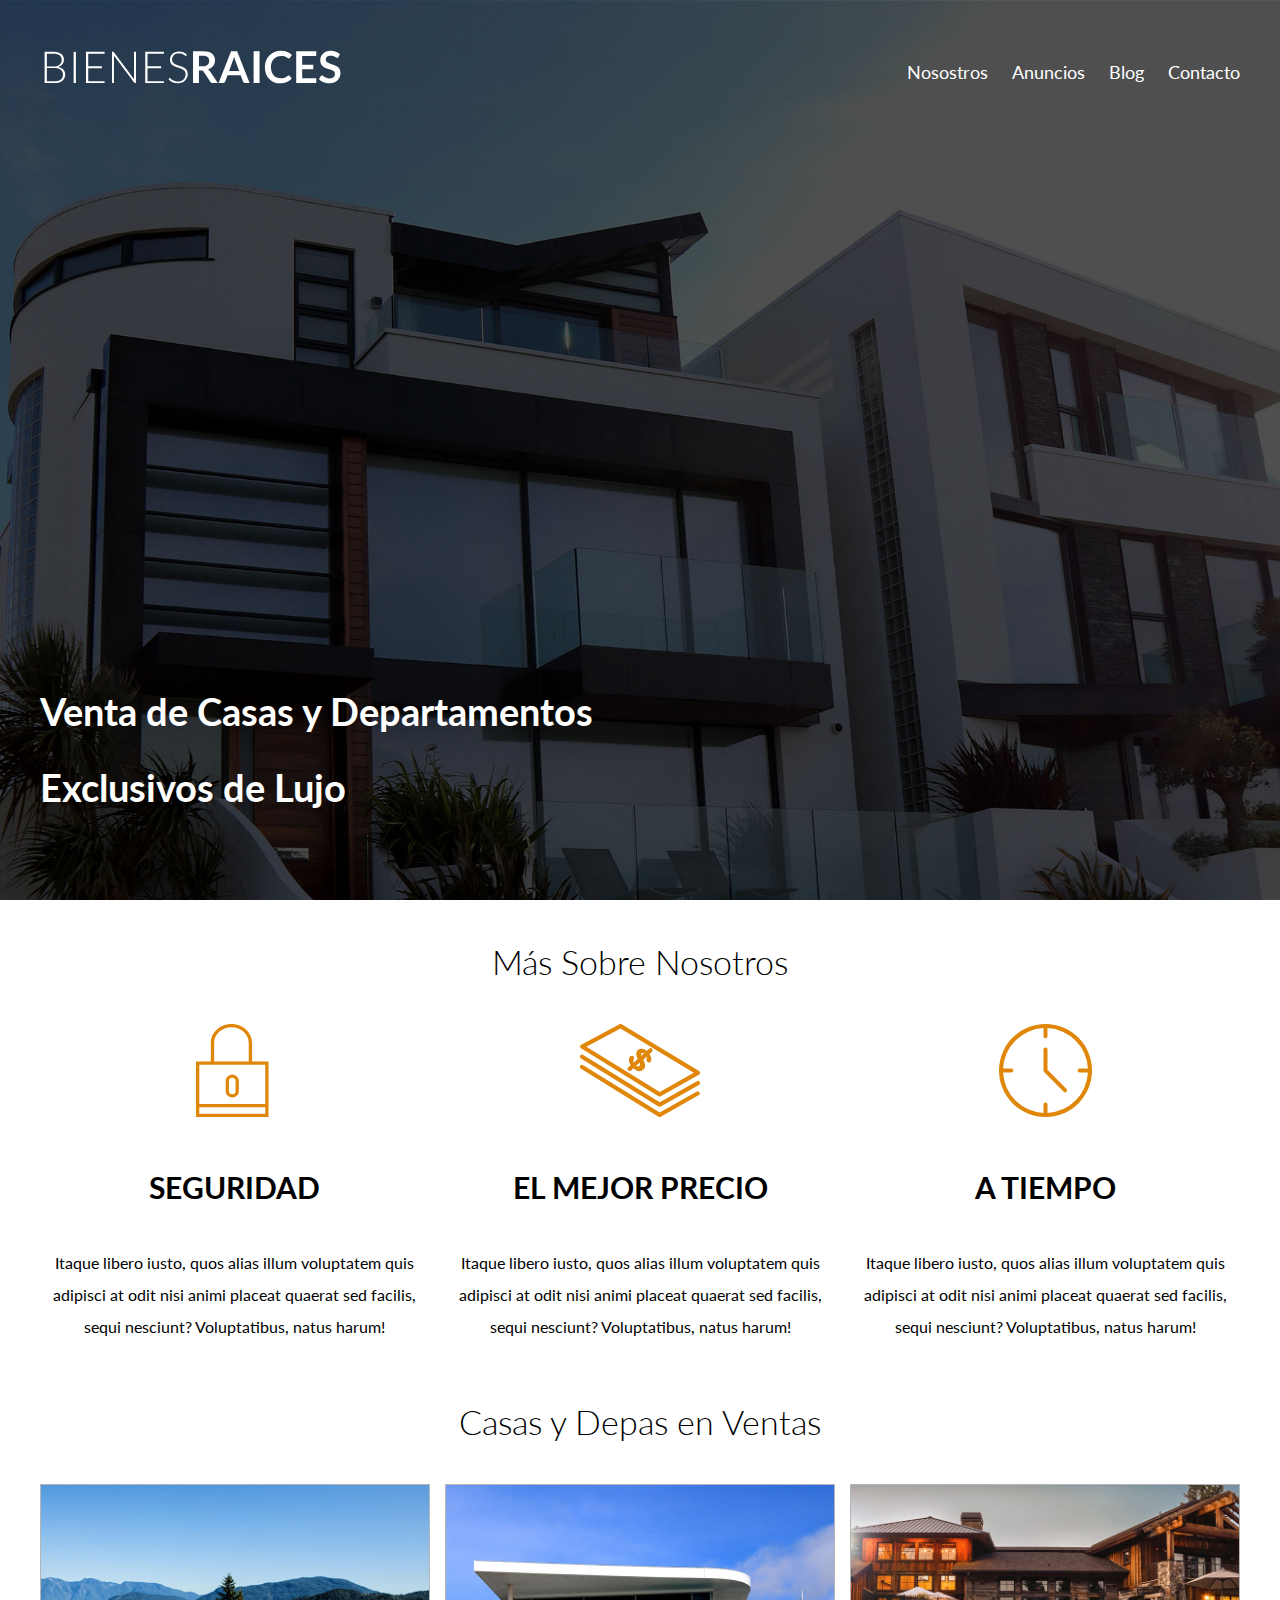
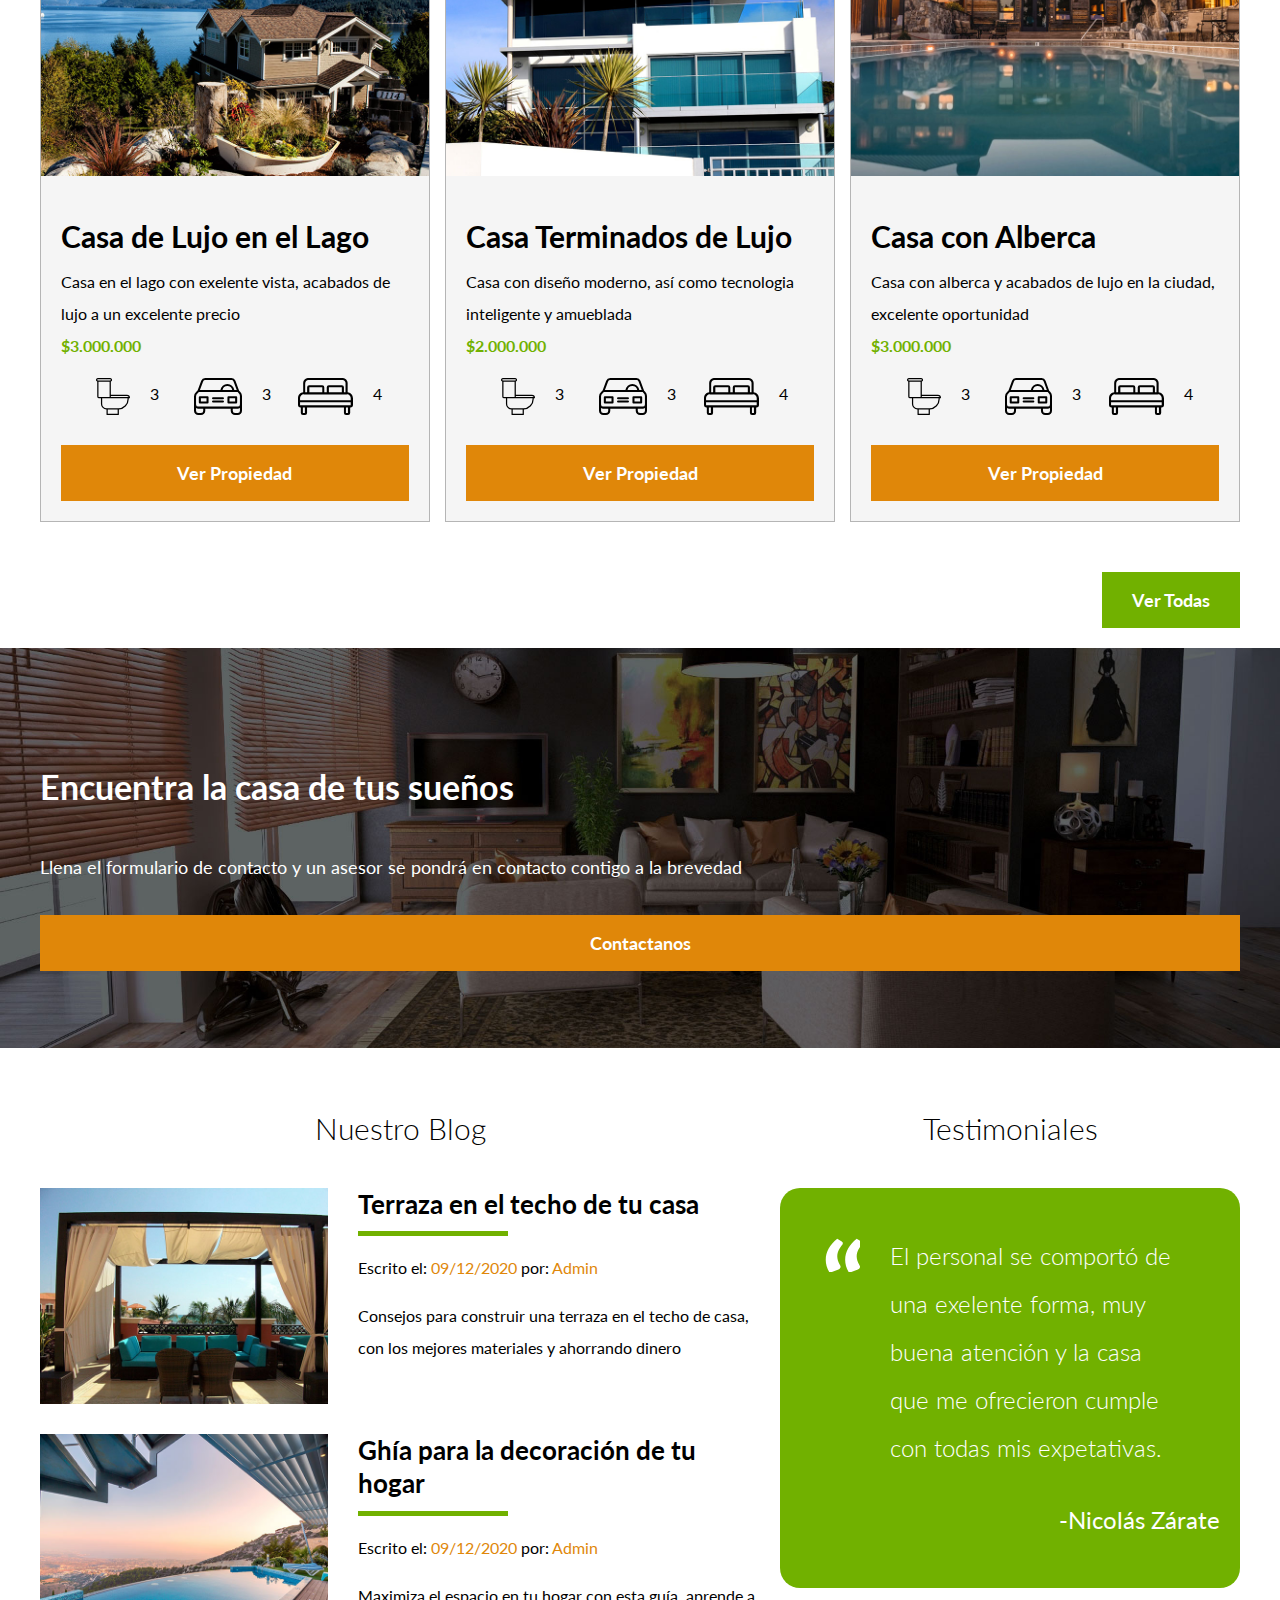
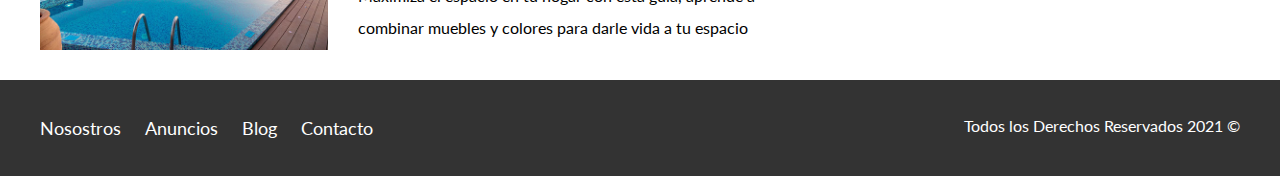
<file: index.html>
<!DOCTYPE html>
<html lang="en">

<head>
    <meta charset="UTF-8">
    <meta name="viewport" content="width=device-width, initial-scale=1.0">
    <title>Bienes Raices</title>
    <link href="https://fonts.googleapis.com/css2?family=Lato:wght@300;400;700;900&display=swap" rel="stylesheet">
    <link rel="stylesheet" href="css/normalize.css">
    <link rel="stylesheet" href="css/style.css">
    <link rel="icon" href="/img/Icono BR.png">
</head>

<body>
    <header class="site-header inicio">
        <div class="contenedor contenido-header">

            <div class="barra">


                <a href="index.html">
                    <img src="img/logo.svg" alt="Logotipo de Bienes Raices">
                </a>

                <div class="mobile-menu">
                    <a href="#navegacion">
                        <img src="/img/barras.svg" alt="Icono Menu">
                    </a>
                </div>

                <nav id="navegacion" class="navegacion">
                    <a href="nosotros.html">Nosostros</a>
                    <a href="anuncio.html">Anuncios</a>
                    <a href="blog.html">Blog</a>
                    <a href="contacto.html">Contacto</a>
                </nav>
            </div>




            <h1>Venta de Casas y Departamentos Exclusivos de Lujo</h1>
        </div>
        <!-- contenedor -->
    </header>

    <section class="contenedor seccion">
        <h2 class="fw-300 centrar-texto">Más Sobre Nosotros</h2>


        <div class="iconos-nosotros">

            <div class="icono">
                <img src="img/icono1.svg" alt="Icono Seguridad">

                <h3>Seguridad</h3>
                <p>Itaque libero iusto, quos alias illum voluptatem quis adipisci at odit nisi animi placeat quaerat sed facilis, sequi nesciunt? Voluptatibus, natus harum!</p>
            </div>

            <div class="icono">
                <img src="img/icono2.svg" alt="Icono Mejor Precio">

                <h3>El Mejor Precio</h3>
                <p>Itaque libero iusto, quos alias illum voluptatem quis adipisci at odit nisi animi placeat quaerat sed facilis, sequi nesciunt? Voluptatibus, natus harum!</p>
            </div>

            <div class="icono">
                <img src="img/icono3.svg" alt="Icono A Tiempo">

                <h3>A Tiempo</h3>
                <p>Itaque libero iusto, quos alias illum voluptatem quis adipisci at odit nisi animi placeat quaerat sed facilis, sequi nesciunt? Voluptatibus, natus harum!</p>
            </div>
        </div>
    </section>

    <main class="seccion contenedor">
        <h2 class="fw-300 centrar-texto">Casas y Depas en Ventas</h2>

        <div class="contenedor-anuncios">
            <div class="anuncio">
                <img src="img/anuncio1.jpg" alt="Anuncio casa en el lago">

                <div class="contenido-anuncio">
                    <h3>Casa de Lujo en el Lago</h3>
                    <p>Casa en el lago con exelente vista, acabados de lujo a un excelente precio</p>
                    <p class="precio">$3.000.000</p>

                    <ul class="iconos-caracteristicas">
                        <li>
                            <img src="img/icono_wc.svg" alt=" icono_wc">
                            <p>3</p>
                        </li>
                        <li>
                            <img src="img/icono_estacionamiento.svg" alt="icono autos">
                            <p>3</p>
                        </li>
                        <li>
                            <img src="img/icono_dormitorio.svg" alt="icono habitaciones">
                            <p>4</p>
                        </li>
                    </ul>




                    <a href="anuncios.html" class="boton boton-amarillo d-block">Ver Propiedad</a>
                </div>
            </div>

            <div class="anuncio">
                <img src="img/anuncio2.jpg" alt="Anuncio casa de lujo">

                <div class="contenido-anuncio">
                    <h3>Casa Terminados de Lujo</h3>
                    <p>Casa con diseño moderno, así como tecnologia inteligente y amueblada</p>
                    <p class="precio">$2.000.000</p>

                    <ul class="iconos-caracteristicas">
                        <li>
                            <img src="img/icono_wc.svg" alt=" icono_wc">
                            <p>3</p>
                        </li>
                        <li>
                            <img src="img/icono_estacionamiento.svg" alt="icono autos">
                            <p>3</p>
                        </li>
                        <li>
                            <img src="img/icono_dormitorio.svg" alt="icono habitaciones">
                            <p>4</p>
                        </li>
                    </ul>
                    <a href="anuncios.html" class="boton boton-amarillo d-block">Ver Propiedad</a>
                </div>
            </div>

            <div class="anuncio">
                <img src="img/anuncio3.jpg" alt="Anuncio casa con alberca">


                <div class="contenido-anuncio">
                    <h3>Casa con Alberca</h3>
                    <p>Casa con alberca y acabados de lujo en la ciudad, excelente oportunidad</p>
                    <p class="precio">$3.000.000</p>

                    <ul class="iconos-caracteristicas">
                        <li>
                            <img src="img/icono_wc.svg" alt=" icono_wc">
                            <p>3</p>
                        </li>
                        <li>
                            <img src="img/icono_estacionamiento.svg" alt="icono autos">
                            <p>3</p>
                        </li>
                        <li>
                            <img src="img/icono_dormitorio.svg" alt="icono habitaciones">
                            <p>4</p>
                        </li>
                    </ul>
                    <a href="anuncios.html" class="boton boton-amarillo d-block">Ver Propiedad</a>
                </div>
            </div>
        </div>

        <div class="ver-todas">
            <a href="contacto.html" class="boton boton-verde">Ver Todas</a>
        </div>
    </main>



    <section class="imagen-contacto">
        <div class="contenedor contenido-contacto">
            <h2>Encuentra la casa de tus sueños</h2>
            <p>Llena el formulario de contacto y un asesor se pondrá en contacto contigo a la brevedad</p>
            <a href="#" class="boton boton-amarillo">Contactanos</a>
        </div>
    </section>


    <div class="seccion-inferior contenedor seccion">
        <section class="blog">
            <h3 class="centrar-texto fw-300">Nuestro Blog</h3>

            <article class="entrada-blog">
                <div class="imagen">
                    <img src="img/blog1.jpg" alt="Entrada de blog">
                </div>

                <div class="texto-entrada">
                    <a href="entrada.html">
                        <h4>Terraza en el techo de tu casa</h4>
                    </a>
                    <p>Escrito el: <span> 09/12/2020 </span> por: <span> Admin </span></p>
                    <p>Consejos para construir una terraza en el techo de casa, con los mejores materiales y ahorrando dinero </p>
                </div>
            </article>

            <article class="entrada-blog">
                <div class="imagen">
                    <img src="img/blog2.jpg" alt="Entrada de blog">
                </div>

                <div class="texto-entrada">
                    <a href="entrada.html">
                        <h4>Ghía para la decoración de tu hogar</h4>
                    </a>
                    <p>Escrito el: <span> 09/12/2020 </span> por: <span> Admin </span></p>
                    <p>Maximiza el espacio en tu hogar con esta guía, aprende a combinar muebles y colores para darle vida a tu espacio </p>
                </div>
            </article>
        </section>



        <section class="testimoniales">

            <h3 class="centrar-texto fw-300">Testimoniales</h3>
            <div class="testimonial">
                <blockquote>
                    El personal se comportó de una exelente forma, muy buena atención y la casa que me ofrecieron cumple con todas mis expetativas.
                </blockquote>
                <p>-Nicolás Zárate</p>
            </div>
        </section>
    </div>

    <footer class="site-footer seccion ">
        <div class="contenedor contenedor-footer">
            <nav class="navegacion">
                <a href="nosotros.html">Nosostros</a>
                <a href="anuncio.html">Anuncios</a>
                <a href="blog.html">Blog</a>
                <a href="contacto.html">Contacto</a>
            </nav>





            <p class="copyright">Todos los Derechos Reservados 2021 &copy;</p>
        </div>
    </footer>










</body>

</html>
</file>
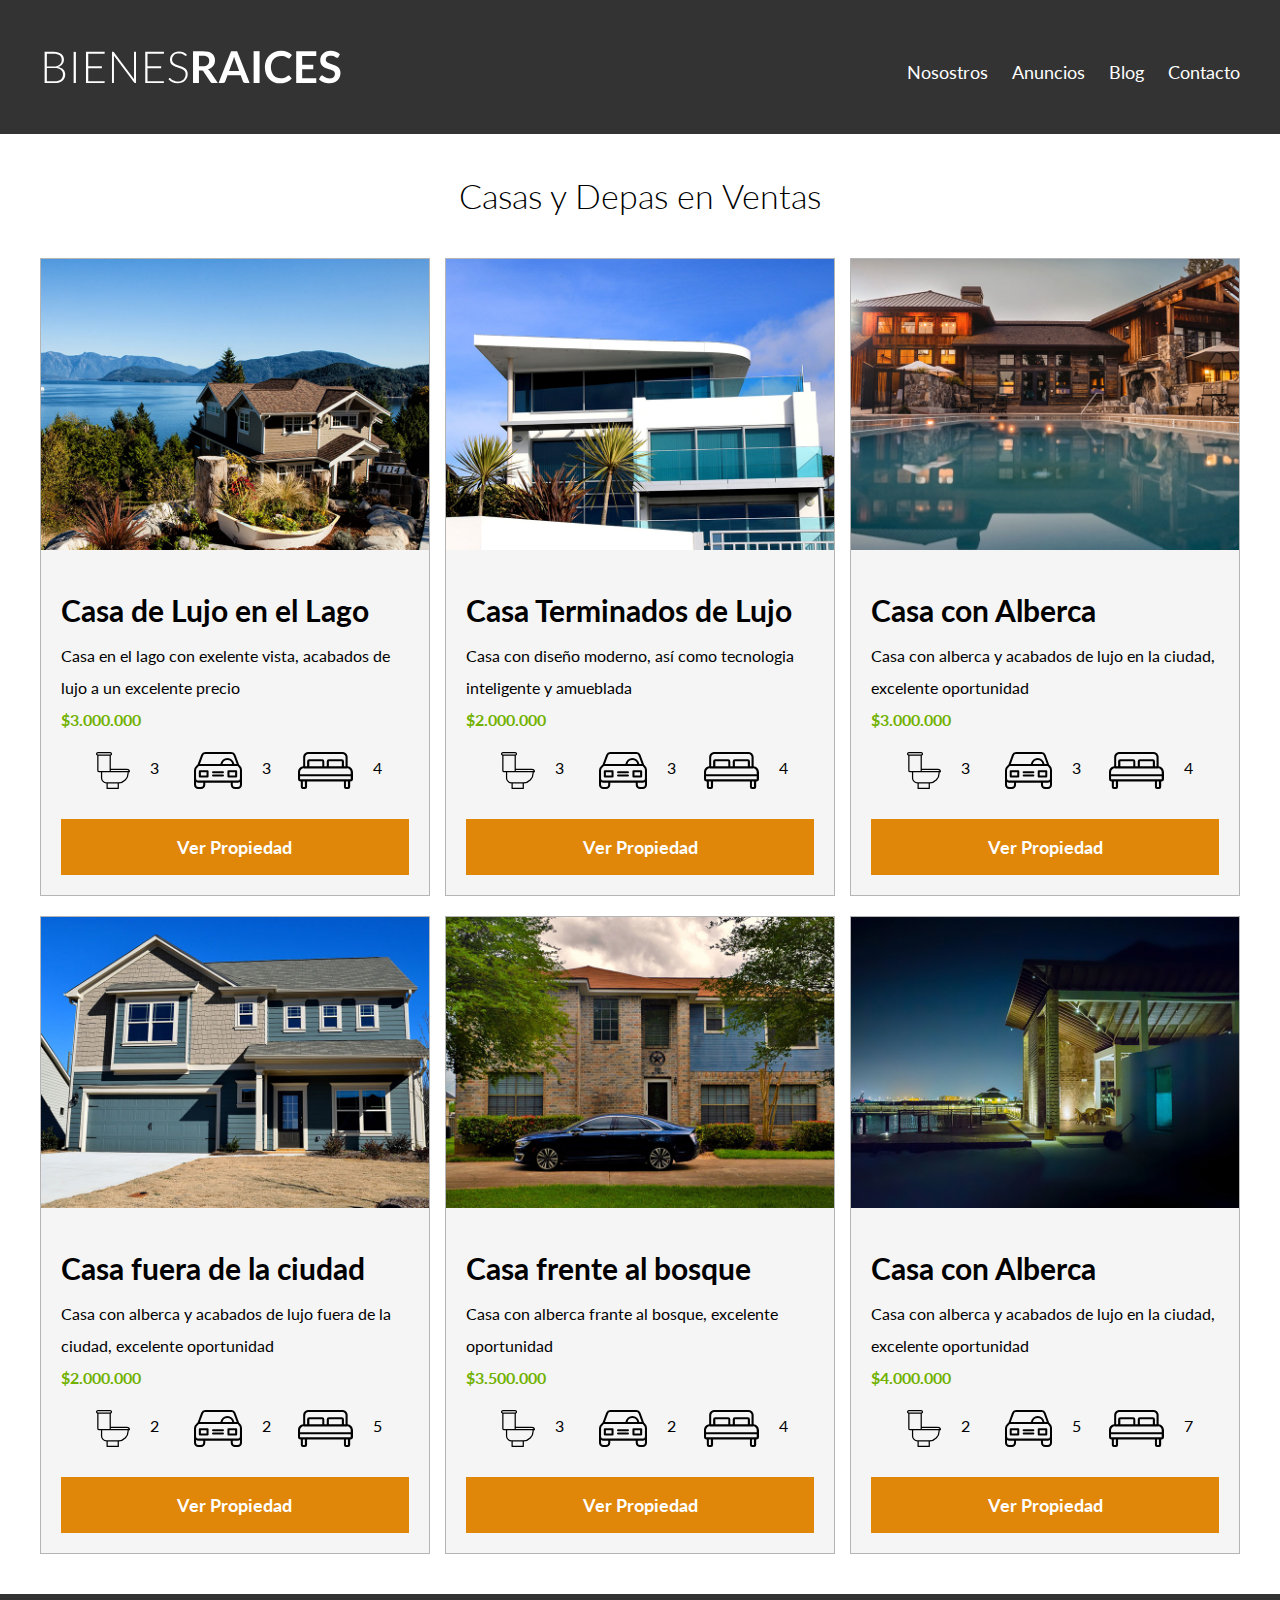
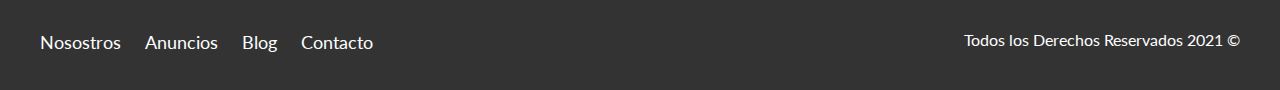
<file: anuncio.html>
<!DOCTYPE html>
<html lang="en">

<head>
    <meta charset="UTF-8">
    <meta name="viewport" content="width=device-width, initial-scale=1.0">
    <title>Bienes Raices</title>
    <link href="https://fonts.googleapis.com/css2?family=Lato:wght@300;400;700;900&display=swap" rel="stylesheet">
    <link rel="stylesheet" href="css/normalize.css">
    <link rel="stylesheet" href="css/style.css">
    <link rel="icon" href="/img/Icono BR.png">
</head>

<body>
    <header class="site-header">
        <div class="contenedor contenido-header">

            <div class="barra">


                <a href="index.html">
                    <img src="img/logo.svg" alt="Logotipo de Bienes Raices">
                </a>

                <div class="mobile-menu">
                    <a href="#navegacion">
                        <img src="/img/barras.svg" alt="Icono Menu">
                    </a>
                </div>

                <nav id="navegacion" class="navegacion">
                    <a href="nosotros.html">Nosostros</a>
                    <a href="anuncio.html">Anuncios</a>
                    <a href="blog.html">Blog</a>
                    <a href="contacto.html">Contacto</a>
                </nav>
            </div>
        </div>
        <!-- contenedor -->
    </header>

    <main class="seccion contenedor">
        <h2 class="fw-300 centrar-texto">Casas y Depas en Ventas</h2>

        <div class="contenedor-anuncios">
            <div class="anuncio">
                <img src="img/anuncio1.jpg" alt="Anuncio casa en el lago">

                <div class="contenido-anuncio">
                    <h3>Casa de Lujo en el Lago</h3>
                    <p>Casa en el lago con exelente vista, acabados de lujo a un excelente precio</p>
                    <p class="precio">$3.000.000</p>

                    <ul class="iconos-caracteristicas">
                        <li>
                            <img src="img/icono_wc.svg" alt=" icono_wc">
                            <p>3</p>
                        </li>
                        <li>
                            <img src="img/icono_estacionamiento.svg" alt="icono autos">
                            <p>3</p>
                        </li>
                        <li>
                            <img src="img/icono_dormitorio.svg" alt="icono habitaciones">
                            <p>4</p>
                        </li>
                    </ul>




                    <a href="anuncios.html" class="boton boton-amarillo d-block">Ver Propiedad</a>
                </div>
            </div>

            <div class="anuncio">
                <img src="img/anuncio2.jpg" alt="Anuncio casa de lujo">

                <div class="contenido-anuncio">
                    <h3>Casa Terminados de Lujo</h3>
                    <p>Casa con diseño moderno, así como tecnologia inteligente y amueblada</p>
                    <p class="precio">$2.000.000</p>

                    <ul class="iconos-caracteristicas">
                        <li>
                            <img src="img/icono_wc.svg" alt=" icono_wc">
                            <p>3</p>
                        </li>
                        <li>
                            <img src="img/icono_estacionamiento.svg" alt="icono autos">
                            <p>3</p>
                        </li>
                        <li>
                            <img src="img/icono_dormitorio.svg" alt="icono habitaciones">
                            <p>4</p>
                        </li>
                    </ul>
                    <a href="anuncios.html" class="boton boton-amarillo d-block">Ver Propiedad</a>
                </div>
            </div>

            <div class="anuncio">
                <img src="img/anuncio3.jpg" alt="Anuncio casa con alberca">


                <div class="contenido-anuncio">
                    <h3>Casa con Alberca</h3>
                    <p>Casa con alberca y acabados de lujo en la ciudad, excelente oportunidad</p>
                    <p class="precio">$3.000.000</p>

                    <ul class="iconos-caracteristicas">
                        <li>
                            <img src="img/icono_wc.svg" alt=" icono_wc">
                            <p>3</p>
                        </li>
                        <li>
                            <img src="img/icono_estacionamiento.svg" alt="icono autos">
                            <p>3</p>
                        </li>
                        <li>
                            <img src="img/icono_dormitorio.svg" alt="icono habitaciones">
                            <p>4</p>
                        </li>
                    </ul>
                    <a href="anuncios.html" class="boton boton-amarillo d-block">Ver Propiedad</a>
                </div>
                <!--contenido anuncio-->
            </div>
            <!--anuncio-->


            <div class="anuncio">
                <img src="img/anuncio4.jpg" alt="Anuncio casa de lujo">


                <div class="contenido-anuncio">
                    <h3>Casa fuera de la ciudad</h3>
                    <p>Casa con alberca y acabados de lujo fuera de la ciudad, excelente oportunidad</p>
                    <p class="precio">$2.000.000</p>

                    <ul class="iconos-caracteristicas">
                        <li>
                            <img src="img/icono_wc.svg" alt=" icono_wc">
                            <p>2</p>
                        </li>
                        <li>
                            <img src="img/icono_estacionamiento.svg" alt="icono autos">
                            <p>2</p>
                        </li>
                        <li>
                            <img src="img/icono_dormitorio.svg" alt="icono habitaciones">
                            <p>5</p>
                        </li>
                    </ul>
                    <a href="anuncios.html" class="boton boton-amarillo d-block">Ver Propiedad</a>
                </div>
                <!--contenido anuncio-->
            </div>
            <!--anuncio-->

            <div class="anuncio">
                <img src="img/anuncio5.jpg" alt="Anuncio casa con alberca">


                <div class="contenido-anuncio">
                    <h3>Casa frente al bosque</h3>
                    <p>Casa con alberca frante al bosque, excelente oportunidad</p>
                    <p class="precio">$3.500.000</p>

                    <ul class="iconos-caracteristicas">
                        <li>
                            <img src="img/icono_wc.svg" alt=" icono_wc">
                            <p>3</p>
                        </li>
                        <li>
                            <img src="img/icono_estacionamiento.svg" alt="icono autos">
                            <p>2</p>
                        </li>
                        <li>
                            <img src="img/icono_dormitorio.svg" alt="icono habitaciones">
                            <p>4</p>
                        </li>
                    </ul>
                    <a href="anuncios.html" class="boton boton-amarillo d-block">Ver Propiedad</a>
                </div>
                <!--contenido anuncio-->
            </div>
            <!--anuncio-->

            <div class="anuncio">
                <img src="img/anuncio6.jpg" alt="Anuncio casa con alberca">


                <div class="contenido-anuncio">
                    <h3>Casa con Alberca</h3>
                    <p>Casa con alberca y acabados de lujo en la ciudad, excelente oportunidad</p>
                    <p class="precio">$4.000.000</p>

                    <ul class="iconos-caracteristicas">
                        <li>
                            <img src="img/icono_wc.svg" alt=" icono_wc">
                            <p>2</p>
                        </li>
                        <li>
                            <img src="img/icono_estacionamiento.svg" alt="icono autos">
                            <p>5</p>
                        </li>
                        <li>
                            <img src="img/icono_dormitorio.svg" alt="icono habitaciones">
                            <p>7</p>
                        </li>
                    </ul>
                    <a href="anuncios.html" class="boton boton-amarillo d-block">Ver Propiedad</a>
                </div>
                <!--contenido anuncio-->
            </div>
            <!--anuncio-->
        </div>


    </main>

    <footer class="site-footer seccion ">
        <div class="contenedor contenedor-footer">
            <nav class="navegacion">
                <a href="nosotros.html">Nosostros</a>
                <a href="anuncio.html">Anuncios</a>
                <a href="blog.html">Blog</a>
                <a href="contacto.html">Contacto</a>
            </nav>





            <p class="copyright">Todos los Derechos Reservados 2021 &copy;</p>
        </div>
    </footer>










</body>

</html>
</file>
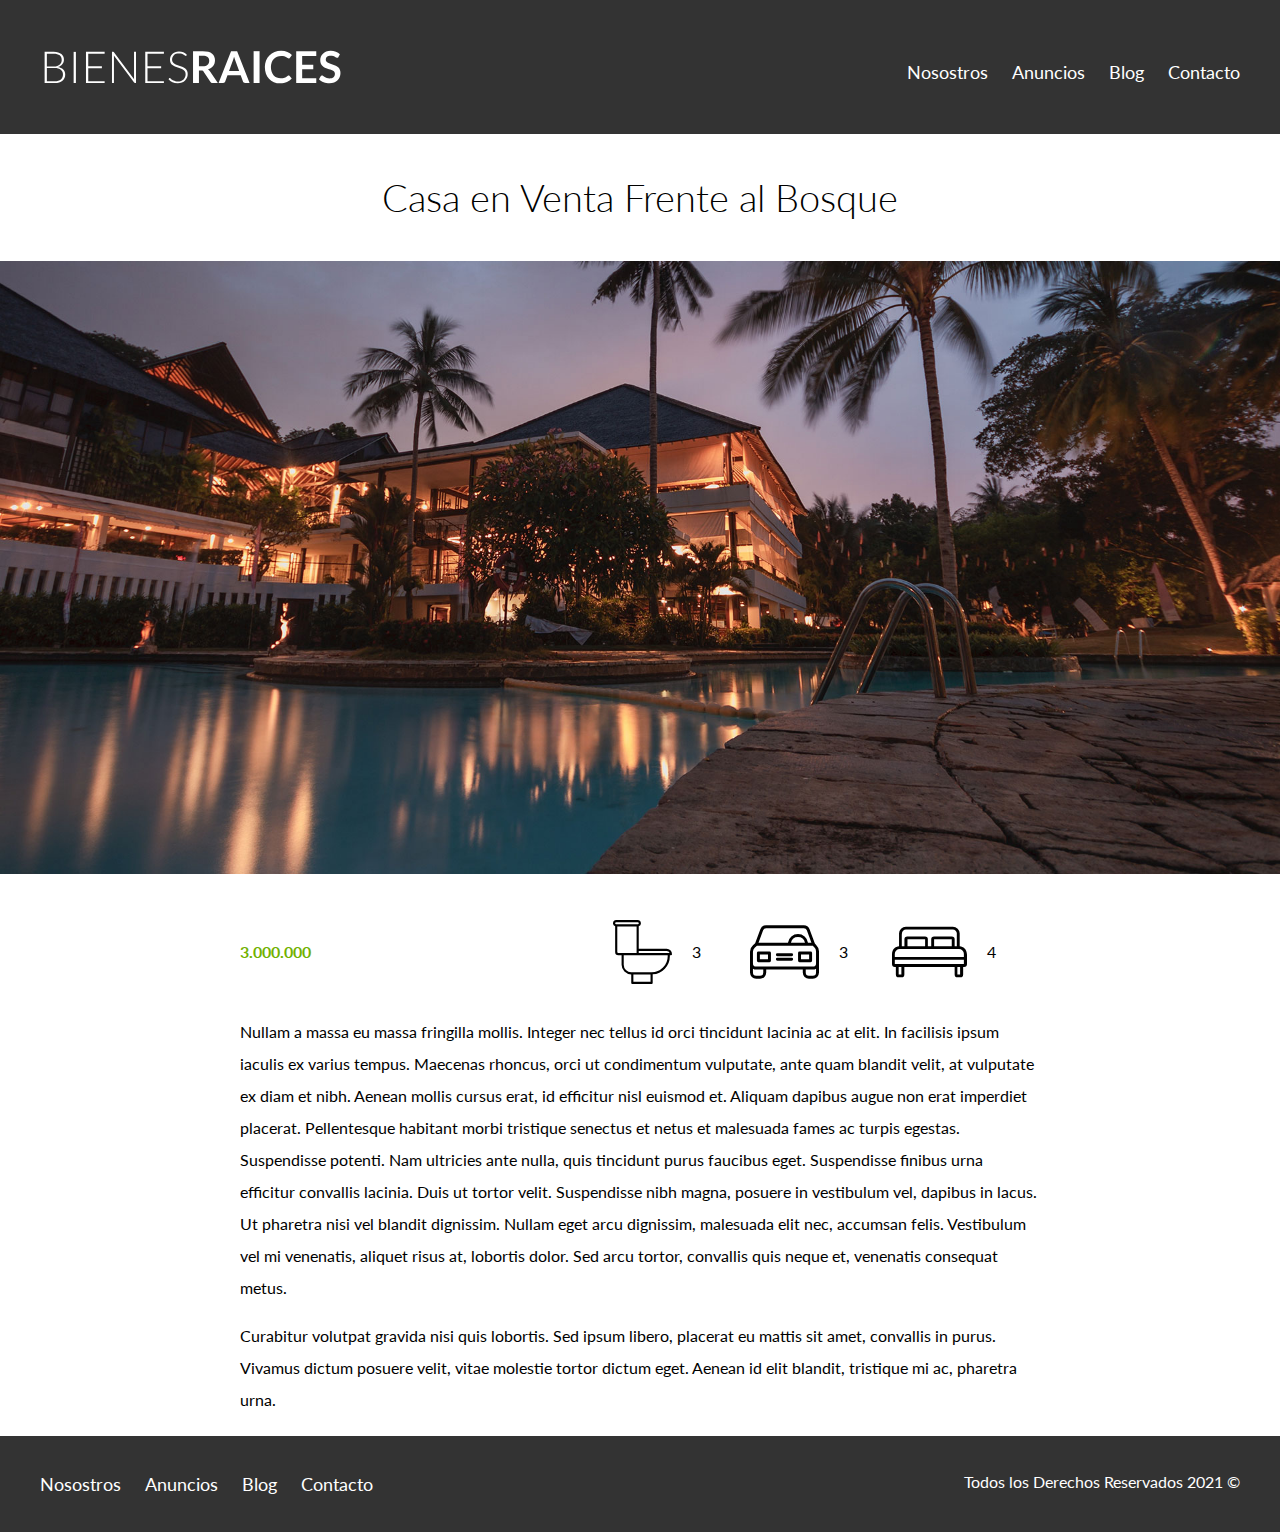
<file: anuncios.html>
<!DOCTYPE html>
<html lang="en">

<head>
    <meta charset="UTF-8">
    <meta name="viewport" content="width=device-width, initial-scale=1.0">
    <title>Bienes Raices</title>
    <link href="https://fonts.googleapis.com/css2?family=Lato:wght@300;400;700;900&display=swap" rel="stylesheet">
    <link rel="stylesheet" href="css/normalize.css">
    <link rel="stylesheet" href="css/style.css">
    <link rel="icon" href="/img/Icono BR.png">
</head>

<body>
    <header class="site-header">
        <div class="contenedor contenido-header">

            <div class="barra">


                <a href="index.html">
                    <img src="img/logo.svg" alt="Logotipo de Bienes Raices">
                </a>


                <div class="mobile-menu">
                    <a href="#navegacion">
                        <img src="/img/barras.svg" alt="Icono Menu">
                    </a>
                </div>

                <nav id="navegacion" class="navegacion">
                    <a href="nosotros.html">Nosostros</a>
                    <a href="anuncio.html">Anuncios</a>
                    <a href="blog.html">Blog</a>
                    <a href="contacto.html">Contacto</a>
                </nav>
            </div>
        </div>
        <!-- contenedor -->
    </header>

    <h1 class="fw-300 centrar-texto">Casa en Venta Frente al Bosque</h1>
    <img src="img/destacada.jpg" alt="Imagen Anuncio">

    <main class="contenedor seccion contenido-centrado">
        <div class="resumen-propiedad">
            <p class="precio ">3.000.000</p>

            <ul class="iconos-caracteristicas">
                <li>
                    <img src="img/icono_wc.svg" alt=" icono_wc">
                    <p>3</p>
                </li>
                <li>
                    <img src="img/icono_estacionamiento.svg" alt="icono autos">
                    <p>3</p>
                </li>
                <li>
                    <img src="img/icono_dormitorio.svg" alt="icono habitaciones">
                    <p>4</p>
                </li>
            </ul>


        </div>
        <!--resumen-propiedad-->

        <p>
            Nullam a massa eu massa fringilla mollis. Integer nec tellus id orci tincidunt lacinia ac at elit. In facilisis ipsum iaculis ex varius tempus. Maecenas rhoncus, orci ut condimentum vulputate, ante quam blandit velit, at vulputate ex diam et nibh. Aenean
            mollis cursus erat, id efficitur nisl euismod et. Aliquam dapibus augue non erat imperdiet placerat. Pellentesque habitant morbi tristique senectus et netus et malesuada fames ac turpis egestas. Suspendisse potenti. Nam ultricies ante nulla,
            quis tincidunt purus faucibus eget. Suspendisse finibus urna efficitur convallis lacinia. Duis ut tortor velit. Suspendisse nibh magna, posuere in vestibulum vel, dapibus in lacus. Ut pharetra nisi vel blandit dignissim. Nullam eget arcu dignissim,
            malesuada elit nec, accumsan felis. Vestibulum vel mi venenatis, aliquet risus at, lobortis dolor. Sed arcu tortor, convallis quis neque et, venenatis consequat metus.
        </p>
        <p>
            Curabitur volutpat gravida nisi quis lobortis. Sed ipsum libero, placerat eu mattis sit amet, convallis in purus. Vivamus dictum posuere velit, vitae molestie tortor dictum eget. Aenean id elit blandit, tristique mi ac, pharetra urna.
        </p>

    </main>

    <footer class="site-footer seccion ">
        <div class="contenedor contenedor-footer">
            <nav class="navegacion">
                <a href="nosotros.html">Nosostros</a>
                <a href="anuncio.html">Anuncios</a>
                <a href="blog.html">Blog</a>
                <a href="contacto.html">Contacto</a>
            </nav>





            <p class="copyright">Todos los Derechos Reservados 2021 &copy;</p>
        </div>
    </footer>










</body>

</html>
</file>
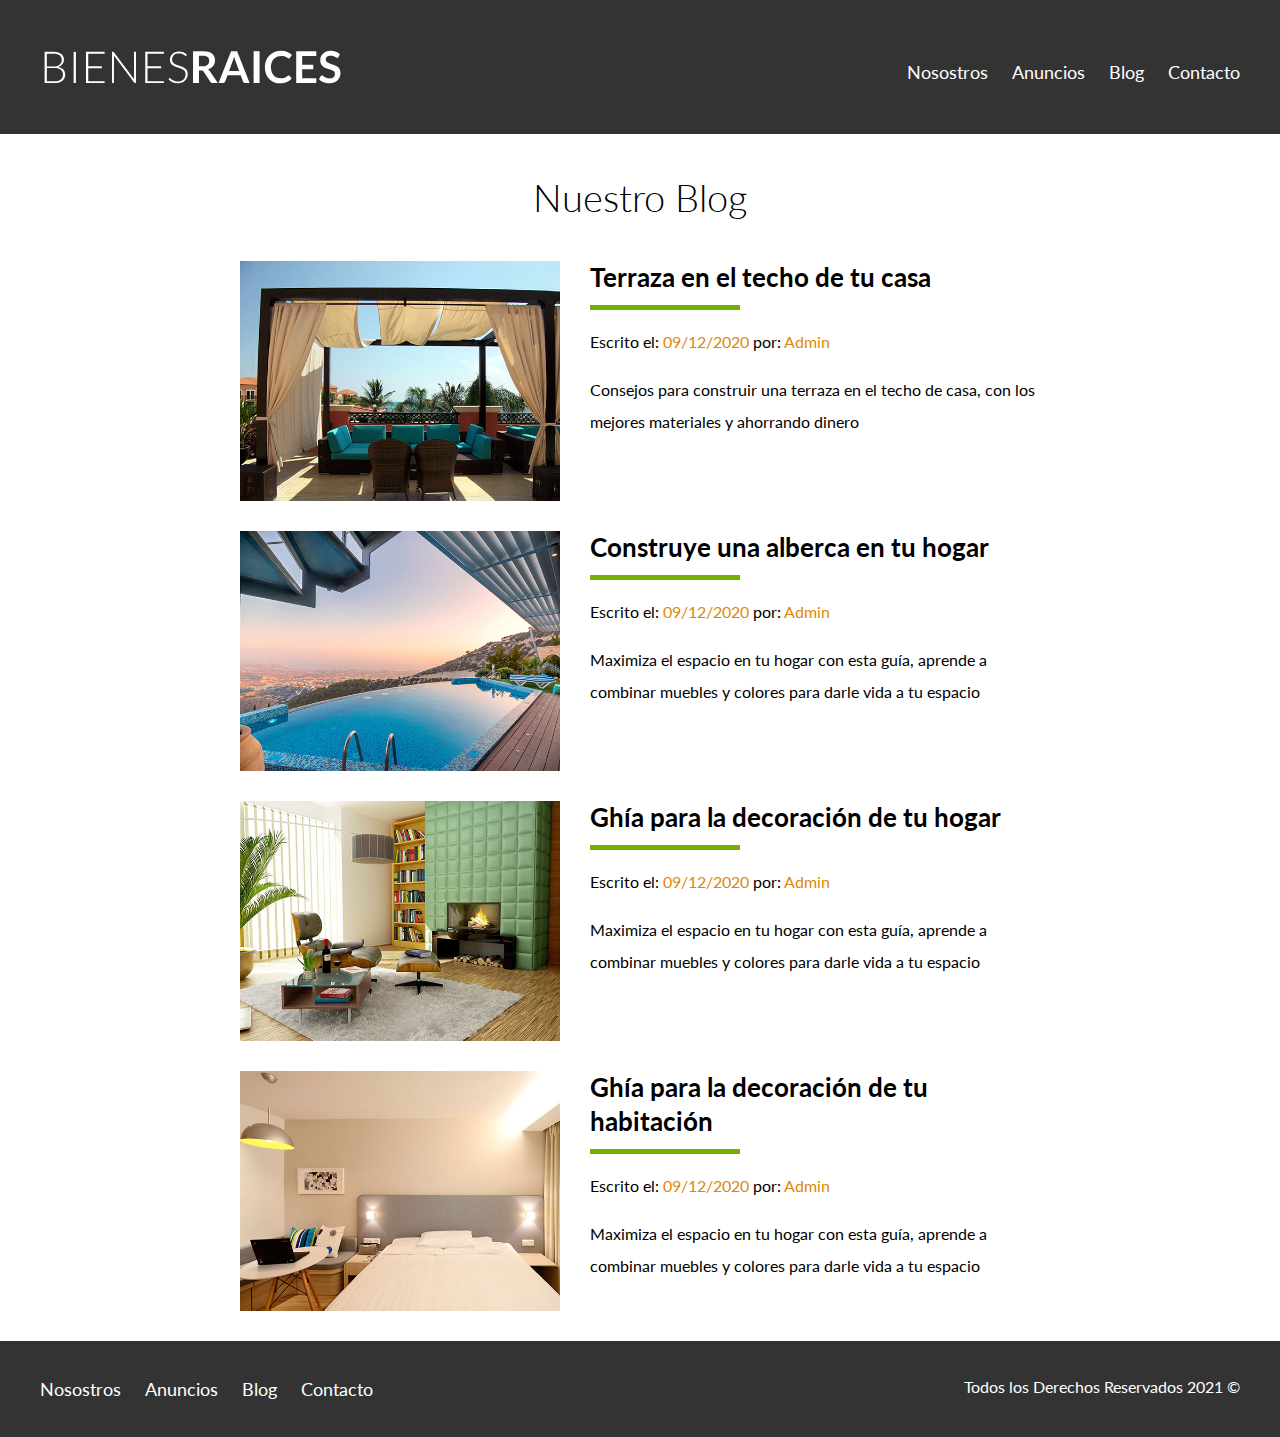
<file: blog.html>
<!DOCTYPE html>
<html lang="en">

<head>
    <meta charset="UTF-8">
    <meta name="viewport" content="width=device-width, initial-scale=1.0">
    <title>Bienes Raices</title>
    <link href="https://fonts.googleapis.com/css2?family=Lato:wght@300;400;700;900&display=swap" rel="stylesheet">
    <link rel="stylesheet" href="css/normalize.css">
    <link rel="stylesheet" href="css/style.css">
    <link rel="icon" href="/img/Icono BR.png">
</head>

<body>
    <header class="site-header">
        <div class="contenedor contenido-header">

            <div class="barra">


                <a href="index.html">
                    <img src="img/logo.svg" alt="Logotipo de Bienes Raices">
                </a>



                <div class="mobile-menu">
                    <a href="#navegacion">
                        <img src="/img/barras.svg" alt="Icono Menu">
                    </a>
                </div>

                <nav id="navegacion" class="navegacion">
                    <a href="nosotros.html">Nosostros</a>
                    <a href="anuncio.html">Anuncios</a>
                    <a href="blog.html">Blog</a>
                    <a href="contacto.html">Contacto</a>
                </nav>
            </div>
        </div>
        <!-- contenedor -->
    </header>




    <main class="contenedor seccion contenido-centrado">

        <h1 class="fw-300 centrar-texto">Nuestro Blog</h1>

        <article class="entrada-blog">
            <div class="imagen">
                <img src="img/blog1.jpg" alt="Entrada de blog">
            </div>

            <div class="texto-entrada">
                <a href="entrada.html">
                    <h4>Terraza en el techo de tu casa</h4>
                </a>
                <p>Escrito el: <span> 09/12/2020 </span> por: <span> Admin </span></p>
                <p>Consejos para construir una terraza en el techo de casa, con los mejores materiales y ahorrando dinero </p>
            </div>
        </article>

        <article class="entrada-blog">
            <div class="imagen">
                <img src="img/blog2.jpg" alt="Entrada de blog">
            </div>

            <div class="texto-entrada">
                <a href="entrada.html">
                    <h4>Construye una alberca en tu hogar</h4>
                </a>
                <p>Escrito el: <span> 09/12/2020 </span> por: <span> Admin </span></p>
                <p>Maximiza el espacio en tu hogar con esta guía, aprende a combinar muebles y colores para darle vida a tu espacio </p>
            </div>
        </article>

        <article class="entrada-blog">
            <div class="imagen">
                <img src="img/blog3.jpg" alt="Entrada de blog">
            </div>

            <div class="texto-entrada">
                <a href="entrada.html">
                    <h4>Ghía para la decoración de tu hogar</h4>
                </a>
                <p>Escrito el: <span> 09/12/2020 </span> por: <span> Admin </span></p>
                <p>Maximiza el espacio en tu hogar con esta guía, aprende a combinar muebles y colores para darle vida a tu espacio </p>
            </div>
        </article>

        <article class="entrada-blog">
            <div class="imagen">
                <img src="img/blog4.jpg" alt="Entrada de blog">
            </div>

            <div class="texto-entrada">
                <a href="entrada.html">
                    <h4>Ghía para la decoración de tu habitación</h4>
                </a>
                <p>Escrito el: <span> 09/12/2020 </span> por: <span> Admin </span></p>
                <p>Maximiza el espacio en tu hogar con esta guía, aprende a combinar muebles y colores para darle vida a tu espacio </p>
            </div>
        </article>


    </main>

    <footer class="site-footer seccion ">
        <div class="contenedor contenedor-footer">
            <nav class="navegacion">
                <a href="nosotros.html">Nosostros</a>
                <a href="anuncio.html">Anuncios</a>
                <a href="blog.html">Blog</a>
                <a href="contacto.html">Contacto</a>
            </nav>





            <p class="copyright">Todos los Derechos Reservados 2021 &copy;</p>
        </div>
    </footer>










</body>

</html>
</file>
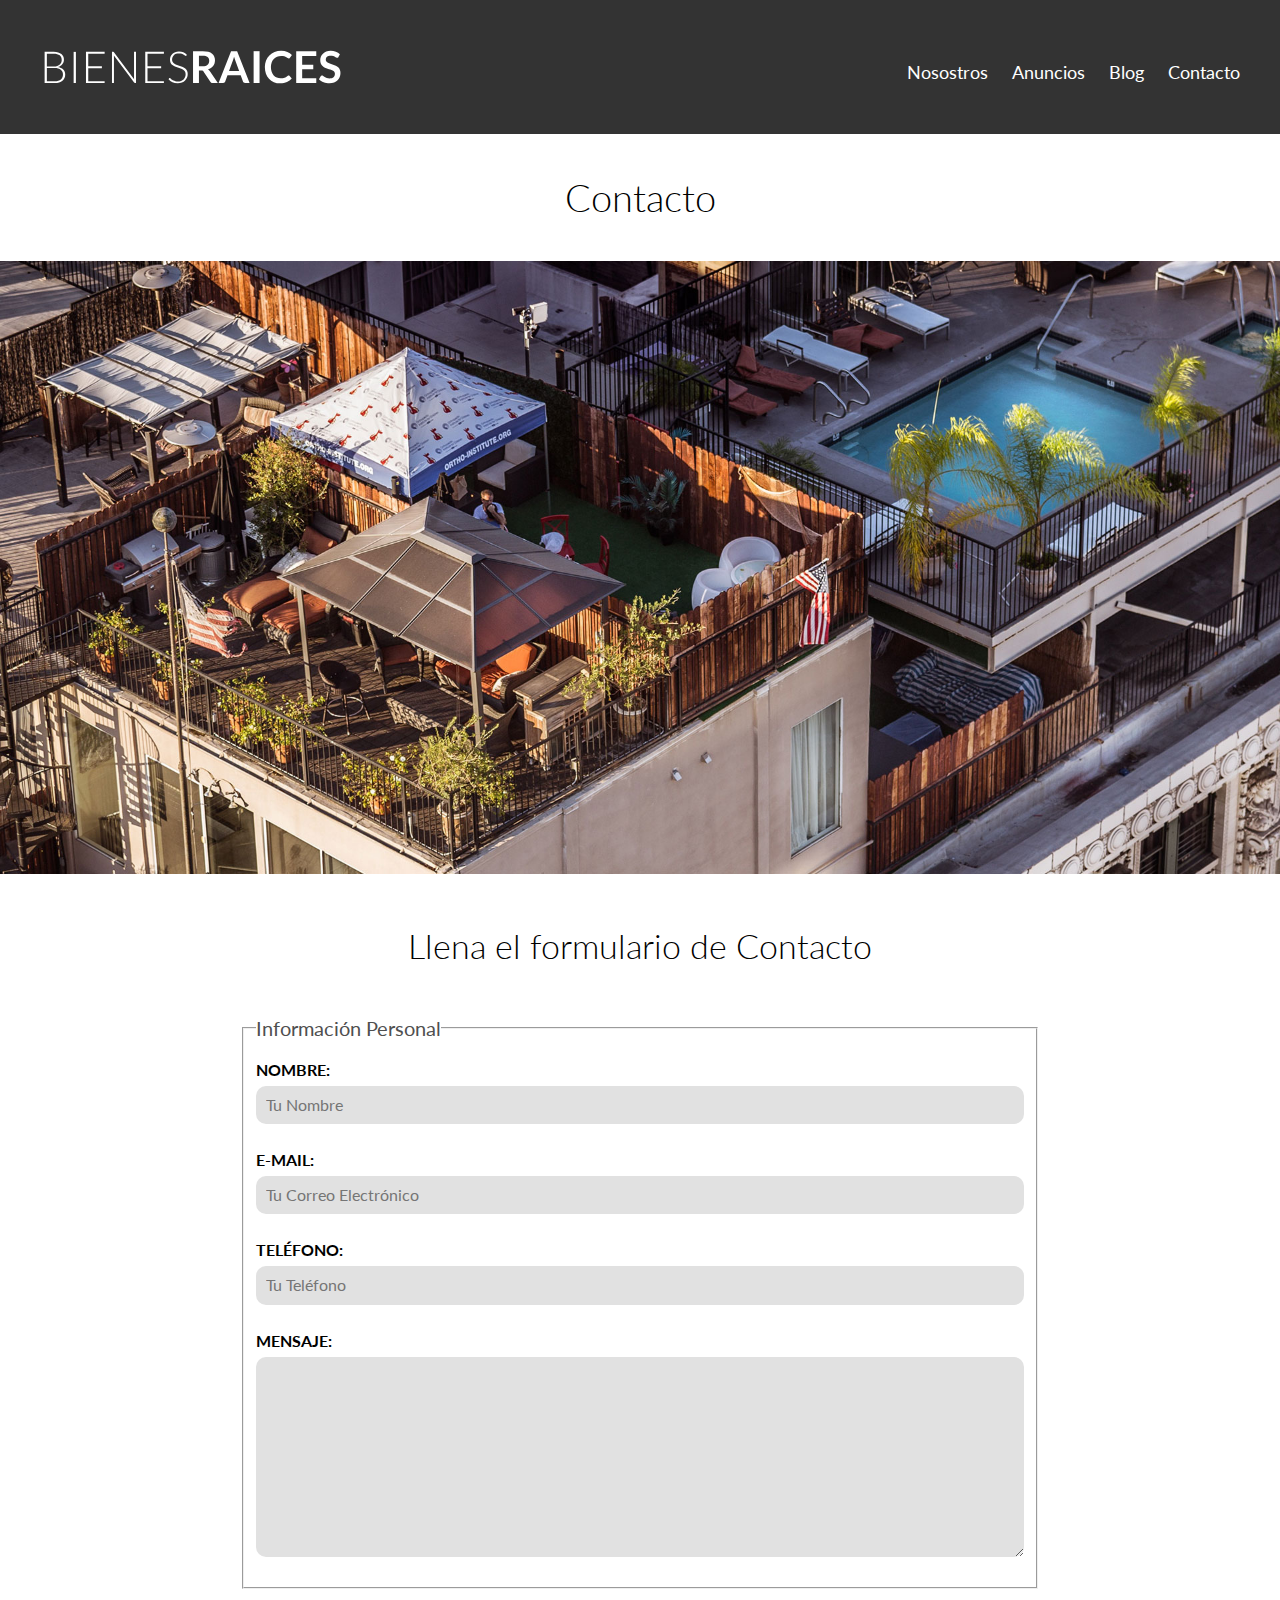
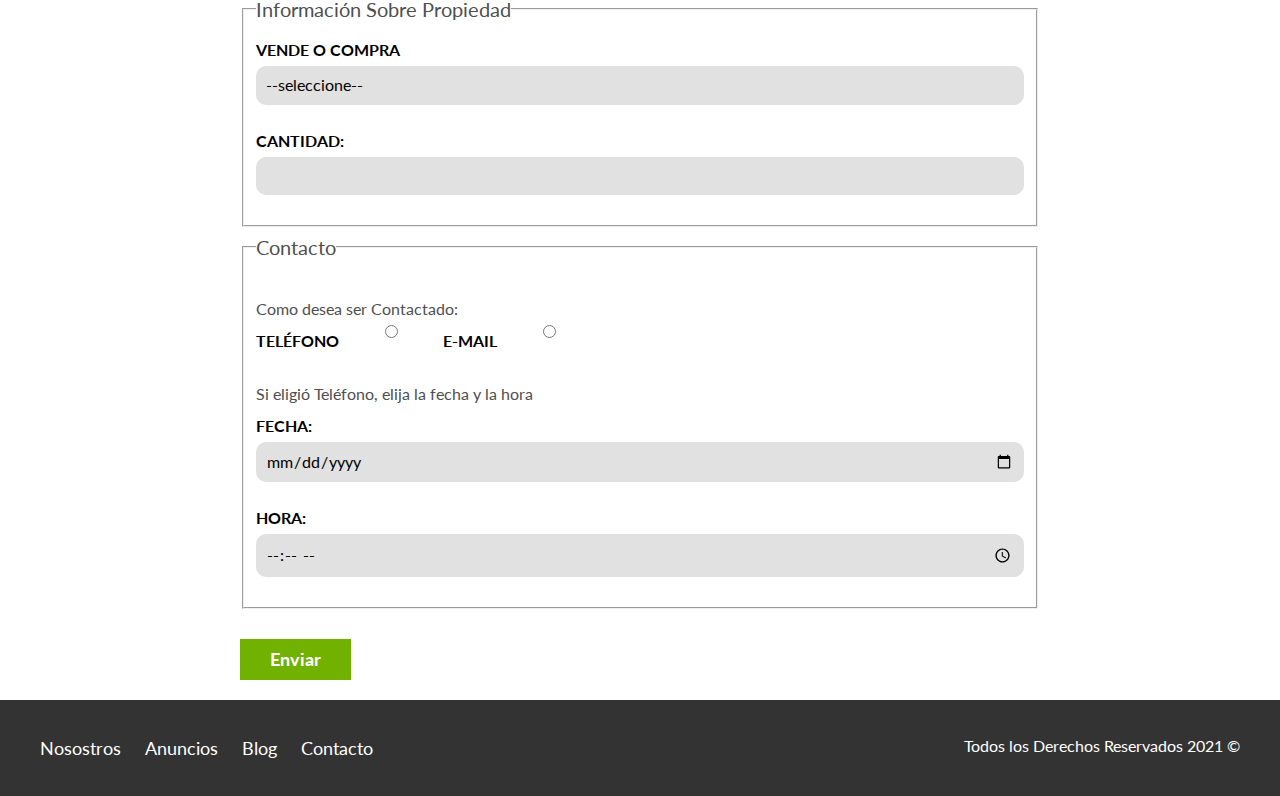
<file: contacto.html>
<!DOCTYPE html>
<html lang="en">

<head>
    <meta charset="UTF-8">
    <meta name="viewport" content="width=device-width, initial-scale=1.0">
    <title>Bienes Raices</title>
    <link href="https://fonts.googleapis.com/css2?family=Lato:wght@300;400;700;900&display=swap" rel="stylesheet">
    <link rel="stylesheet" href="css/normalize.css">
    <link rel="stylesheet" href="css/style.css">
    <link rel="icon" href="/img/Icono BR.png">
</head>

<body>
    <header class="site-header">
        <div class="contenedor contenido-header">

            <div class="barra">


                <a href="index.html">
                    <img src="img/logo.svg" alt="Logotipo de Bienes Raices">
                </a>


                <div class="mobile-menu">
                    <a href="#navegacion">
                        <img src="/img/barras.svg" alt="Icono Menu">
                    </a>
                </div>

                <nav id="navegacion" class="navegacion">
                    <a href="nosotros.html">Nosostros</a>
                    <a href="anuncio.html">Anuncios</a>
                    <a href="blog.html">Blog</a>
                    <a href="contacto.html">Contacto</a>
                </nav>
            </div>
        </div>
        <!-- contenedor -->
    </header>

    <h1 class="fw-300 centrar-texto">Contacto</h1>

    <img src="img/destacada3.jpg" alt="Imagen Principal">

    <main class="contenedor seccion contenido-centrado">
        <h2 class="fw-300 centrar-texto">Llena el formulario de Contacto</h2>

        <form class="contacto" action="">

            <fieldset>

                <legend>Información Personal</legend>

                <label for="nombre">Nombre:</label>
                <input type="text" id="nombre" placeholder="Tu Nombre">

                <label for="email">E-mail:</label>
                <input type="email" id="email" placeholder="Tu Correo Electrónico" required>

                <label for="telefono">Teléfono:</label>
                <input type="tel" id="telefono" placeholder="Tu Teléfono" required>

                <label for="mensaje">Mensaje:</label>
                <textarea id="mensaje"></textarea>

            </fieldset>

            <fieldset>
                <legend>Información Sobre Propiedad</legend>

                <label for="opciones">Vende o Compra</label>

                <select id="opciones">
                    <option value="" disabled selected>--seleccione--</option>
                    <option value="Compra">Compra</option>
                    <option value="Vende">Vende</option>
                </select>

                <label for="cantidad">Cantidad:</label>
                <input type="number" min="0" max="100" step="5">

            </fieldset>

            <fieldset>
                <legend>Contacto</legend>

                <p>Como desea ser Contactado:</p>

                <div class="forma-contacto">
                    <label for="telefono">Teléfono</label>
                    <input type="radio" name="contacto" value="telefono" id="telefono">

                    <label for="correo">E-mail</label>
                    <input type="radio" name="contacto" value="correo" id="correo">
                </div>

                <p>Si eligió Teléfono, elija la fecha y la hora</p>

                <label for="fecha">Fecha:</label>
                <input type="date" id="fecha">
                <label for="hora">Hora:</label>
                <input type="time" id="hora" min="09:00" max="18:00">

            </fieldset>

            <input type="submit" value="Enviar" class="boton boton-verde">

        </form>
    </main>


    <footer class="site-footer seccion ">
        <div class="contenedor contenedor-footer">
            <nav class="navegacion">
                <a href="nosotros.html">Nosostros</a>
                <a href="anuncio.html">Anuncios</a>
                <a href="blog.html">Blog</a>
                <a href="contacto.html">Contacto</a>
            </nav>





            <p class="copyright">Todos los Derechos Reservados 2021 &copy;</p>
        </div>
    </footer>










</body>

</html>
</file>
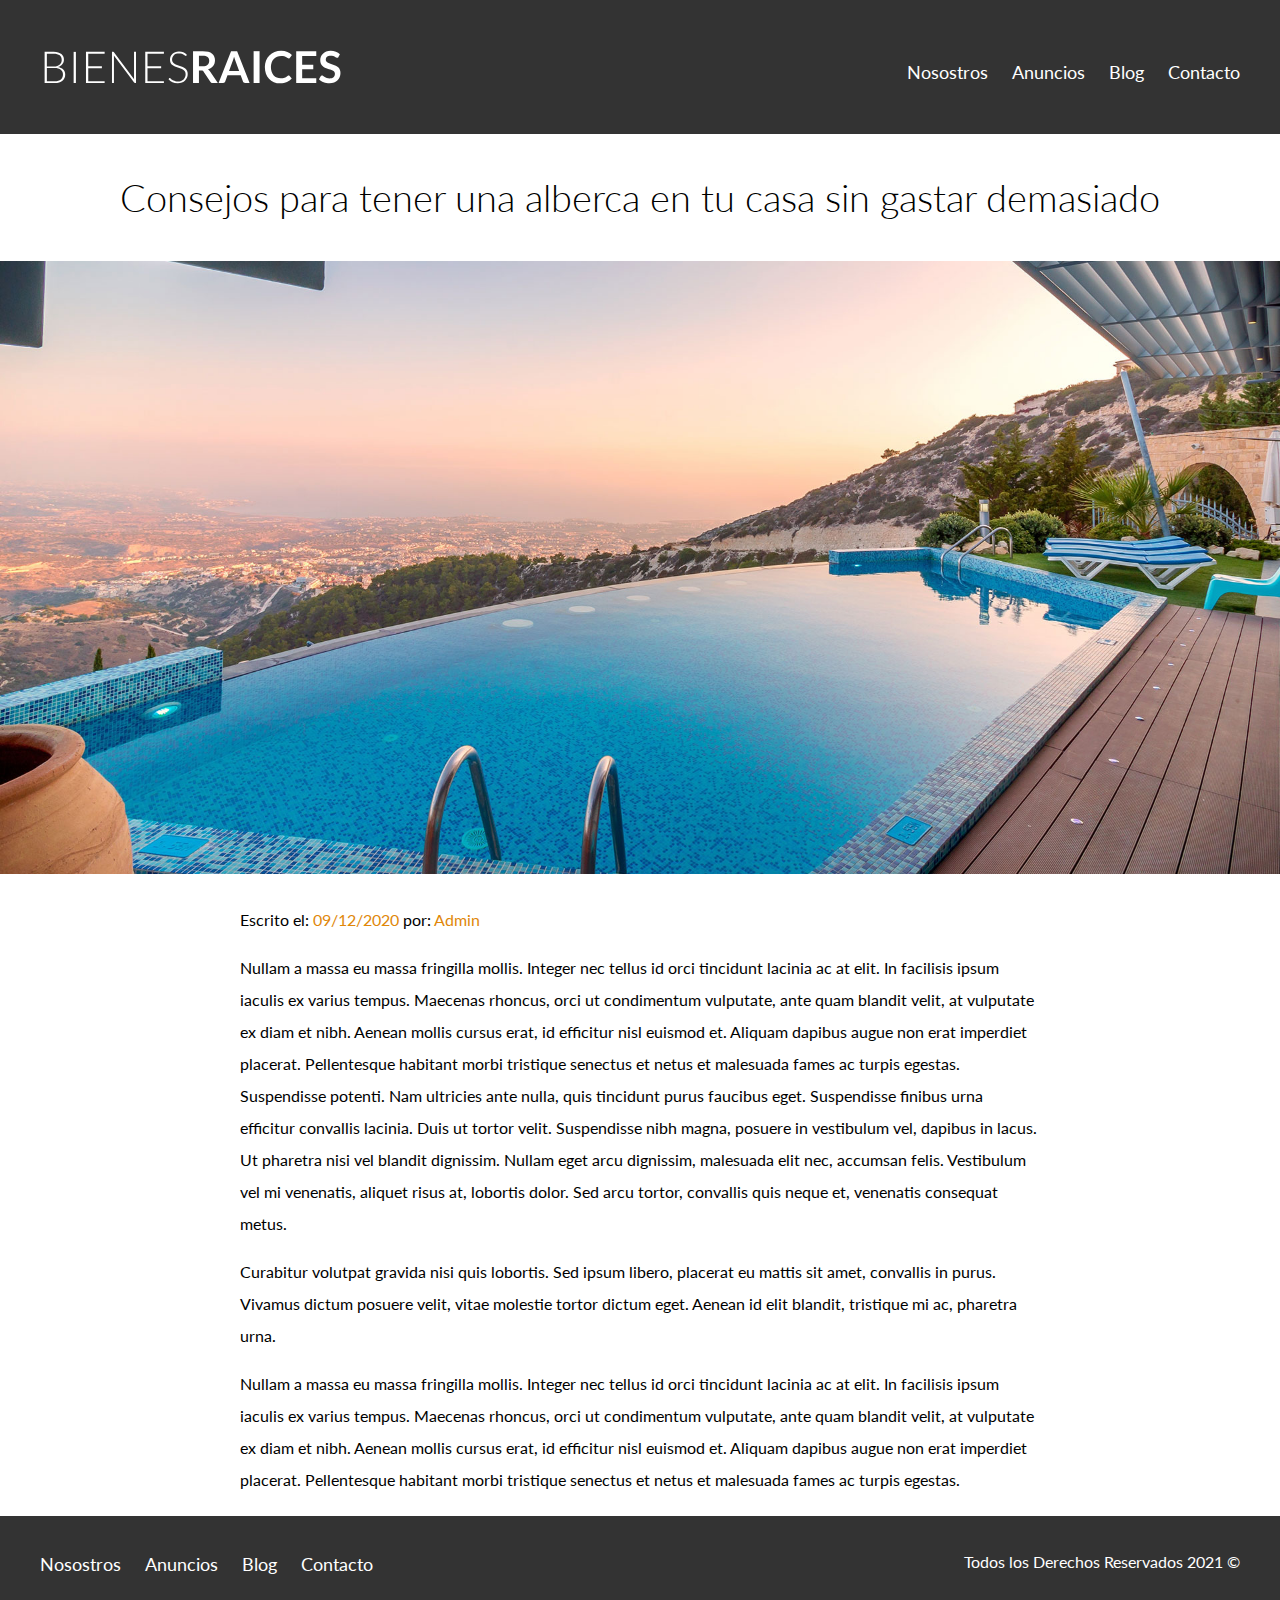
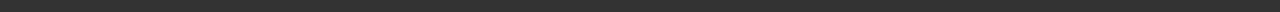
<file: entrada.html>
<!DOCTYPE html>
<html lang="en">

<head>
    <meta charset="UTF-8">
    <meta name="viewport" content="width=device-width, initial-scale=1.0">
    <title>Bienes Raices</title>
    <link href="https://fonts.googleapis.com/css2?family=Lato:wght@300;400;700;900&display=swap" rel="stylesheet">
    <link rel="stylesheet" href="css/normalize.css">
    <link rel="stylesheet" href="css/style.css">
    <link rel="icon" href="/img/Icono BR.png">
</head>

<body>
    <header class="site-header">
        <div class="contenedor contenido-header">

            <div class="barra">


                <a href="index.html">
                    <img src="img/logo.svg" alt="Logotipo de Bienes Raices">
                </a>



                <div class="mobile-menu">
                    <a href="#navegacion">
                        <img src="/img/barras.svg" alt="Icono Menu">
                    </a>
                </div>

                <nav id="navegacion" class="navegacion">
                    <a href="nosotros.html">Nosostros</a>
                    <a href="anuncio.html">Anuncios</a>
                    <a href="blog.html">Blog</a>
                    <a href="contacto.html">Contacto</a>
                </nav>
            </div>
        </div>
        <!-- contenedor -->
    </header>

    <h1 class="fw-300 centrar-texto">Consejos para tener una alberca en tu casa sin gastar demasiado</h1>
    <img src="img/destacada2.jpg" alt="Imagen Principal">

    <main class="contenedor seccion contenido-centrado texto-entrada">

        <p>Escrito el: <span> 09/12/2020 </span> por: <span> Admin </span></p>

        <p>
            Nullam a massa eu massa fringilla mollis. Integer nec tellus id orci tincidunt lacinia ac at elit. In facilisis ipsum iaculis ex varius tempus. Maecenas rhoncus, orci ut condimentum vulputate, ante quam blandit velit, at vulputate ex diam et nibh. Aenean
            mollis cursus erat, id efficitur nisl euismod et. Aliquam dapibus augue non erat imperdiet placerat. Pellentesque habitant morbi tristique senectus et netus et malesuada fames ac turpis egestas. Suspendisse potenti. Nam ultricies ante nulla,
            quis tincidunt purus faucibus eget. Suspendisse finibus urna efficitur convallis lacinia. Duis ut tortor velit. Suspendisse nibh magna, posuere in vestibulum vel, dapibus in lacus. Ut pharetra nisi vel blandit dignissim. Nullam eget arcu dignissim,
            malesuada elit nec, accumsan felis. Vestibulum vel mi venenatis, aliquet risus at, lobortis dolor. Sed arcu tortor, convallis quis neque et, venenatis consequat metus.
        </p>
        <p>
            Curabitur volutpat gravida nisi quis lobortis. Sed ipsum libero, placerat eu mattis sit amet, convallis in purus. Vivamus dictum posuere velit, vitae molestie tortor dictum eget. Aenean id elit blandit, tristique mi ac, pharetra urna.
        </p>
        <p>
            Nullam a massa eu massa fringilla mollis. Integer nec tellus id orci tincidunt lacinia ac at elit. In facilisis ipsum iaculis ex varius tempus. Maecenas rhoncus, orci ut condimentum vulputate, ante quam blandit velit, at vulputate ex diam et nibh. Aenean
            mollis cursus erat, id efficitur nisl euismod et. Aliquam dapibus augue non erat imperdiet placerat. Pellentesque habitant morbi tristique senectus et netus et malesuada fames ac turpis egestas.
        </p>
    </main>

    <footer class="site-footer seccion ">
        <div class="contenedor contenedor-footer">
            <nav class="navegacion">
                <a href="nosotros.html">Nosostros</a>
                <a href="anuncio.html">Anuncios</a>
                <a href="blog.html">Blog</a>
                <a href="contacto.html">Contacto</a>
            </nav>





            <p class="copyright">Todos los Derechos Reservados 2021 &copy;</p>
        </div>
    </footer>










</body>

</html>
</file>
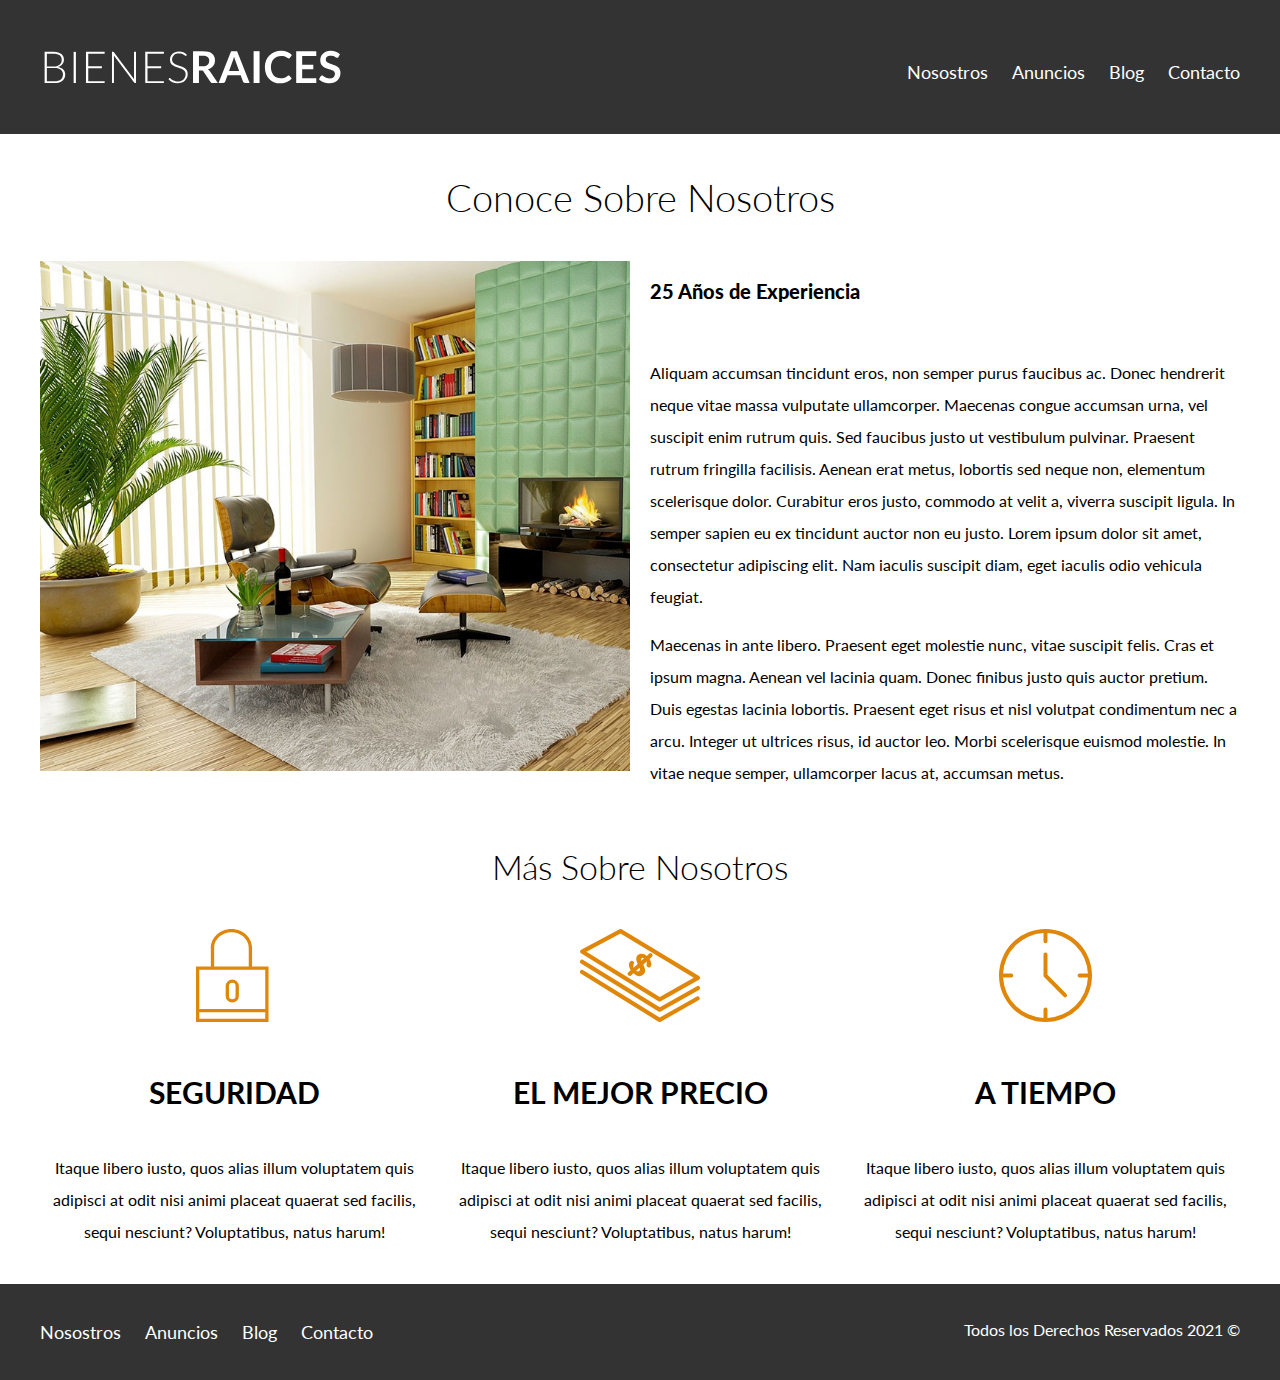
<file: nosotros.html>
<!DOCTYPE html>
<html lang="en">

<head>
    <meta charset="UTF-8">
    <meta name="viewport" content="width=device-width, initial-scale=1.0">
    <title>Bienes Raices</title>
    <link href="https://fonts.googleapis.com/css2?family=Lato:wght@300;400;700;900&display=swap" rel="stylesheet">
    <link rel="stylesheet" href="css/normalize.css">
    <link rel="stylesheet" href="css/style.css">
    <link rel="icon" href="/img/Icono BR.png">
</head>

<body>
    <header class="site-header">
        <div class="contenedor contenido-header">

            <div class="barra">


                <a href="index.html">
                    <img src="img/logo.svg" alt="Logotipo de Bienes Raices">
                </a>


                <div class="mobile-menu">
                    <a href="#navegacion">
                        <img src="/img/barras.svg" alt="Icono Menu">
                    </a>
                </div>

                <nav id="navegacion" class="navegacion">
                    <a href="nosotros.html">Nosostros</a>
                    <a href="anuncio.html">Anuncios</a>
                    <a href="blog.html">Blog</a>
                    <a href="contacto.html">Contacto</a>
                </nav>
            </div>
        </div>
        <!-- contenedor -->
    </header>

    <main class="contenedor">
        <h1 class="fw-300 centrar-texto">Conoce Sobre Nosotros</h1>

        <div class="contenido-nosotros">
            <div class="imagen">

                <img src="img/nosotros.jpg" alt="Imagen Sobre Nosostros">

            </div>
            <div class="texto-nosotros">
                <blockquote>25 Años de Experiencia</blockquote>

                <p>
                    Aliquam accumsan tincidunt eros, non semper purus faucibus ac. Donec hendrerit neque vitae massa vulputate ullamcorper. Maecenas congue accumsan urna, vel suscipit enim rutrum quis. Sed faucibus justo ut vestibulum pulvinar. Praesent rutrum fringilla
                    facilisis. Aenean erat metus, lobortis sed neque non, elementum scelerisque dolor. Curabitur eros justo, commodo at velit a, viverra suscipit ligula. In semper sapien eu ex tincidunt auctor non eu justo. Lorem ipsum dolor sit amet,
                    consectetur adipiscing elit. Nam iaculis suscipit diam, eget iaculis odio vehicula feugiat.
                </p>
                <p>
                    Maecenas in ante libero. Praesent eget molestie nunc, vitae suscipit felis. Cras et ipsum magna. Aenean vel lacinia quam. Donec finibus justo quis auctor pretium. Duis egestas lacinia lobortis. Praesent eget risus et nisl volutpat condimentum nec a arcu.
                    Integer ut ultrices risus, id auctor leo. Morbi scelerisque euismod molestie. In vitae neque semper, ullamcorper lacus at, accumsan metus.
                </p>

            </div>
        </div>
    </main>

    <section class="contenedor seccion">
        <h2 class="fw-300 centrar-texto">Más Sobre Nosotros</h2>


        <div class="iconos-nosotros">

            <div class="icono">
                <img src="img/icono1.svg" alt="Icono Seguridad">

                <h3>Seguridad</h3>
                <p>Itaque libero iusto, quos alias illum voluptatem quis adipisci at odit nisi animi placeat quaerat sed facilis, sequi nesciunt? Voluptatibus, natus harum!</p>
            </div>

            <div class="icono">
                <img src="img/icono2.svg" alt="Icono Mejor Precio">

                <h3>El Mejor Precio</h3>
                <p>Itaque libero iusto, quos alias illum voluptatem quis adipisci at odit nisi animi placeat quaerat sed facilis, sequi nesciunt? Voluptatibus, natus harum!</p>
            </div>

            <div class="icono">
                <img src="img/icono3.svg" alt="Icono A Tiempo">

                <h3>A Tiempo</h3>
                <p>Itaque libero iusto, quos alias illum voluptatem quis adipisci at odit nisi animi placeat quaerat sed facilis, sequi nesciunt? Voluptatibus, natus harum!</p>
            </div>
        </div>
    </section>

    <footer class="site-footer seccion ">
        <div class="contenedor contenedor-footer">
            <nav class="navegacion">
                <a href="nosotros.html">Nosostros</a>
                <a href="anuncio.html">Anuncios</a>
                <a href="blog.html">Blog</a>
                <a href="contacto.html">Contacto</a>
            </nav>





            <p class="copyright">Todos los Derechos Reservados 2021 &copy;</p>
        </div>
    </footer>










</body>

</html>
</file>
<file: css/style.css>
html {
    box-sizing: border-box;
    font-size: 62.5%;
    /** Reset para REMS 62.5% = 10px de 16px **/
}

*,
*:before,
*:after {
    box-sizing: inherit;
}

body {
    font-family: 'Lato', sans-serif;
    font-size: 1.6rem;
    /** = 16px **/
    line-height: 2;
}


/** Global **/

img {
    max-width: 100%;
}

.contenedor {
    width: 95%;
    max-width: 120rem;
    /** = 1200px **/
    margin: 0 auto;
}

h1 {
    font-size: 3.8rem;
}

h2 {
    font-size: 3.4rem;
}

h3 {
    font-size: 3rem;
}

h4 {
    font-size: 2.6rem;
}


/** utilidades **/

.seccion {
    margin-top: 2rem;
    margin-bottom: 2rem;
}

.fw-300 {
    font-weight: 300;
}

.centrar-texto {
    text-align: center;
}

.d-block {
    display: block!important;
}

.contenido-centrado {
    max-width: 800px;
}


/** botones **/

.boton {
    color: #ffffff;
    font-weight: 700;
    text-decoration: none;
    font-size: 1.8rem;
    padding: 1rem 3rem;
    margin-top: 3rem;
    display: inline-block;
    text-align: center;
    border: none;
    display: block;
    flex: 0 0 100%;
}

@media (min-width: 768px) {
    .boton {
        display: anline-block;
        flex: 0 0 auto;
    }
}

.boton:hover {
    cursor: pointer;
}

.boton-amarillo {
    background-color: #E08709;
}

.boton-verde {
    background-color: #71B100;
}


/* Header */

.site-header {
    background-color: #333333;
    padding: 1rem 0 3rem 0;
}

.site-header.inicio {
    background-image: url(../img/header.jpg);
    background-position: center center;
    background-size: cover;
    height: 100vh;
    min-height: 60rem;
    /** = 600px **/
}

.contenido-header {
    height: 100%;
    display: flex;
    flex-direction: column;
    justify-content: space-between;
    text-align: center;
}

@media (min-width: 768px) {
    .contenido-header {
        text-align: left;
    }
}

.contenido-header h1 {
    color: #ffffff;
    padding-bottom: 2rem;
    max-width: 60rem;
    line-height: 2;
}

.barra {
    padding-top: 3rem;
}

@media (min-width: 768px) {
    .barra {
        display: flex;
        justify-content: space-between;
        align-items: center;
    }
}


/** Navegacion **/

.navegacion a {
    color: #ffffff;
    text-decoration: none;
    font-size: 2.2rem;
    display: block;
}

@media (min-width: 768px) {
    .navegacion a {
        display: inline-block;
        font-size: 1.8rem;
        margin-right: 2rem;
    }
    .navegacion a:last-of-type {
        margin: 0;
    }
}

.navegacion a:hover {
    color: #718100;
}


/** Mobile Menu**/

.mobile-menu img {
    width: 5rem;
}

@media (min-width: 768px) {
    .mobile-menu {
        display: none;
    }
}

.navegacion:target {
    display: block;
}

.navegacion {
    display: none;
}

@media (min-width: 768px) {
    .navegacion {
        display: block;
    }
}


/** iconos nosotros **/

@media (min-width: 768px) {
    .iconos-nosotros {
        display: flex;
        justify-content: space-between;
    }
}

.icono {
    text-align: center;
}

@media (min-width: 768px) {
    .icono {
        flex-basis: calc(33.3% - 1rem);
    }
}

.icono h3 {
    text-transform: uppercase;
}


/** anuncios **/

@media (min-width: 768px) {
    .contenedor-anuncios {
        display: flex;
        justify-content: space-between;
        flex-wrap: wrap;
    }
}

.anuncio {
    border: 1px solid #b5b5b5;
    background-color: #f5f5f5;
    margin-bottom: 2rem;
}

@media (min-width: 768px) {
    .anuncio {
        flex: 0 0 calc(33.3% - 1rem);
    }
}

.contenido-anuncio {
    padding: 2rem;
}

.contenido-anuncio h3,
.contenido-anuncio p {
    margin: 0;
}

.precio {
    color: #71B100;
    font-weight: 700;
}

.iconos-caracteristicas {
    list-style: none;
    padding: 0;
    display: flex;
    justify-content: space-evenly;
    flex: 1;
    max-width: 500px;
}

.iconos-caracteristicas li {
    /*flex: 1;*/
    display: flex;
}

.iconos-caracteristicas li img {
    margin-right: 2rem;
}

.ver-todas {
    display: flex;
    justify-content: flex-end;
}


/** contacto home **/

.imagen-contacto {
    background-image: url(../img/encuentra.jpg);
    background-position: center center;
    background-size: cover;
    height: 40rem;
    display: flex;
    align-items: center;
}

.contenido-contacto {
    flex: 0 0 95%;
    color: #ffffff;
}

.contenido-contacto p {
    font-size: 1.8rem;
}


/** seccion inferior **/

@media (min-width: 768px) {
    .seccion-inferior {
        display: flex;
        justify-content: space-between;
    }
    .seccion-inferior .blog {
        flex-basis: 60%;
    }
    .seccion-inferior .testimoniales {
        flex-basis: calc(40% - 2rem);
    }
}

.entrada-blog {
    margin-bottom: 2rem;
}

@media (min-width: 768px) {
    .entrada-blog {
        display: flex;
        justify-content: space-between;
    }
}

.entrada-blog:last-of-type {
    margin-bottom: 0;
}

@media (min-width: 768px) {
    .entrada-blog .imagen {
        flex-basis: 40%;
    }
    .entrada-blog .texto-entrada {
        flex-basis: calc(60% - 3rem);
    }
}

.texto-entrada a {
    color: #000000;
    text-decoration: none;
}

.texto-entrada h4 {
    margin: 0;
    line-height: 1.3;
}

.texto-entrada h4::after {
    content: '';
    display: block;
    width: 15rem;
    height: .5rem;
    background: #71B100;
    margin-top: 1rem;
}

.texto-entrada span {
    color: #E08709;
}


/** testimoniales **/

.testimonial {
    background-color: #71B100;
    font-size: 2.4rem;
    padding: 2rem;
    color: #ffffff;
    border-radius: 2rem;
}

.testimonial p {
    text-align: right;
}

.testimonial blockquote::before {
    content: '';
    background-image: url(../img/comilla.svg);
    width: 4rem;
    height: 4rem;
    position: absolute;
    left: -2rem;
}

.testimonial blockquote {
    position: relative;
    padding-left: 5rem;
    font-weight: 300;
}


/** footer **/

.site-footer {
    background-color: #333333;
    margin: 0;
}

.contenedor-footer {
    padding: 3rem 0;
    text-align: center;
}

@media (min-width: 768px) {
    .contenedor-footer {
        display: flex;
        justify-content: space-between;
    }
}

.site-footer nav {
    display: none;
}

@media (min-width: 768px) {
    .site-footer nav {
        display: block;
    }
}

.copyright {
    margin: 0;
    color: #ffffff;
}


/** INTERNAS **/


/** nosotros**/

@media (min-width: 768px) {
    .contenido-nosotros {
        display: grid;
        grid-template-columns: repeat(2, 1fr);
        grid-column-gap: 2rem;
    }
}

.texto-nosotros blockquote {
    font-weight: 900;
    font-size: 2rem;
    margin: 0;
    padding: 1rem 0 3rem 0;
}


/** anuncio **/

.resumen-propiedad {
    display: flex;
    justify-content: space-between;
    align-items: center;
}


/**contacto**/

.contacto p {
    font-size: 1.4;
    color: #4f4f4f;
    margin: 2rem 0 0 0;
}

legend {
    font-size: 2rem;
    color: #4f4f4f;
}

label {
    font-weight: 700;
    text-transform: uppercase;
    display: block;
}

input:not([type="submit"]),
textarea,
select {
    padding: 1rem;
    display: block;
    width: 100%;
    background-color: #e1e1e1;
    margin-bottom: 2rem;
    border: none;
    border-radius: 1rem;
}

input[type="radio"] {
    width: auto;
    margin: o;
}

select {
    -webkit-appearance: none;
    appearance: none;
}

textarea {
    height: 20rem;
}

.forma-contacto {
    max-width: 30rem;
    display: flex;
    justify-content: space-between;
    align-items: center;
}
</file>
